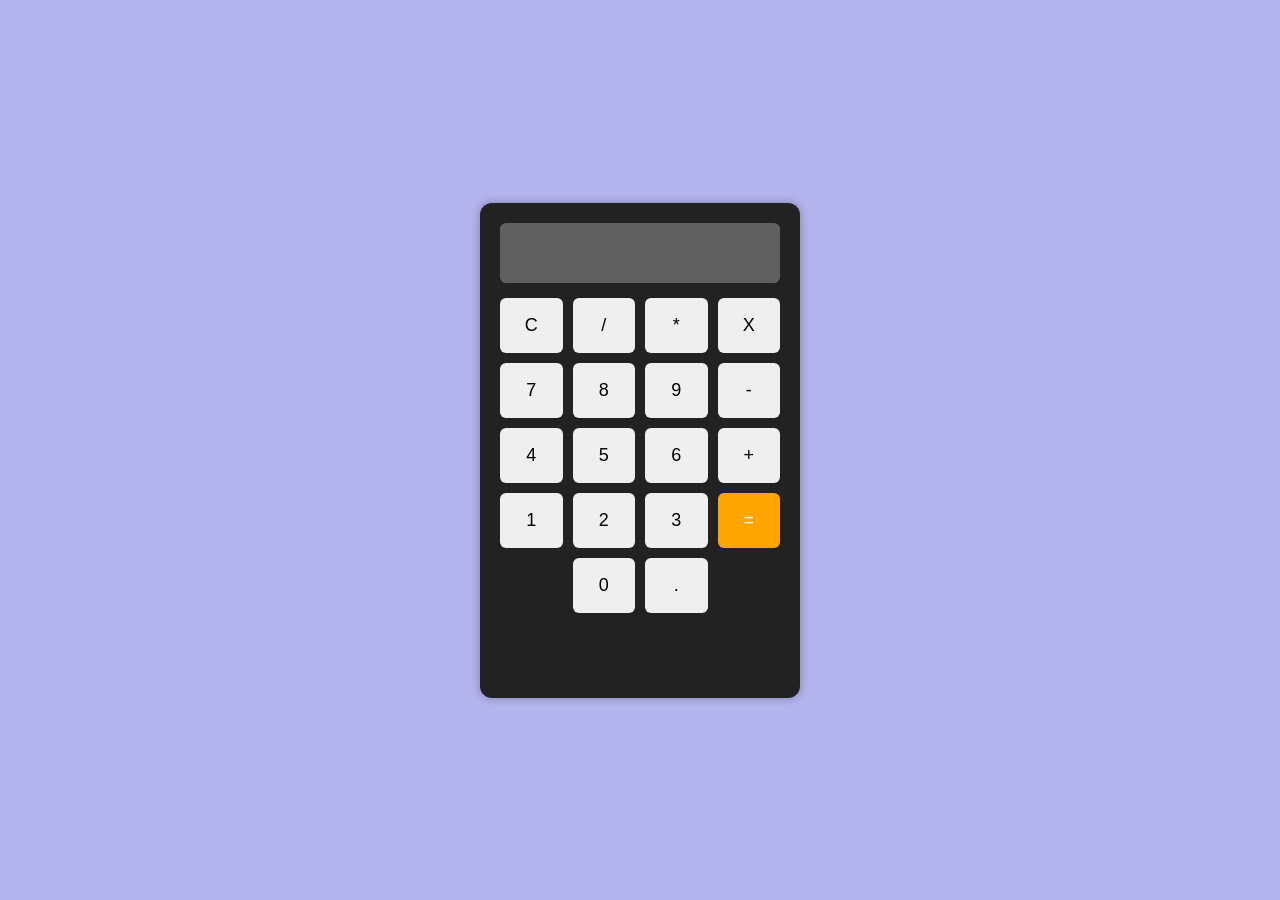
<file: CodeAlpha_Calculator/index.html>
<!DOCTYPE html>
<html lang="en">

<head>
    <meta charset="UTF-8">
    <title>Basic Calculator</title>
    <meta name="viewport" content="width=device-width, initial-scale=1.0">
    <link rel="stylesheet" href="style.css">
</head>
<body>

    <div class="calculator">

        <input type="text" id="display" disabled>

        <div class="buttons">
            <button onclick="clearDisplay()">C</button>
            <button onclick="appendValue('/')">/</button>
            <button onclick="appendValue('*')">*</button>
            <button onclick="deleteLast()">X</button>

            <button onclick="appendValue('7')">7</button>
            <button onclick="appendValue('8')">8</button>
            <button onclick="appendValue('9')">9</button>
            <button onclick="appendValue('-')">-</button>

            <button onclick="appendValue('4')">4</button>
            <button onclick="appendValue('5')">5</button>
            <button onclick="appendValue('6')">6</button>
            <button onclick="appendValue('+')">+</button>

            <button onclick="appendValue('1')">1</button>
            <button onclick="appendValue('2')">2</button>
            <button onclick="appendValue('3')">3</button>
            <button class="equal" onclick="calculate()">=</button>

            <button style="visibility:hidden"></button>
            <button onclick="appendValue('0')">0</button>
            <button onclick="appendValue('.')">.</button>
            <button style="visibility:hidden"></button>
        </div>
    </div>
<script src="script.js"></script>
</body>
</html>
</file>
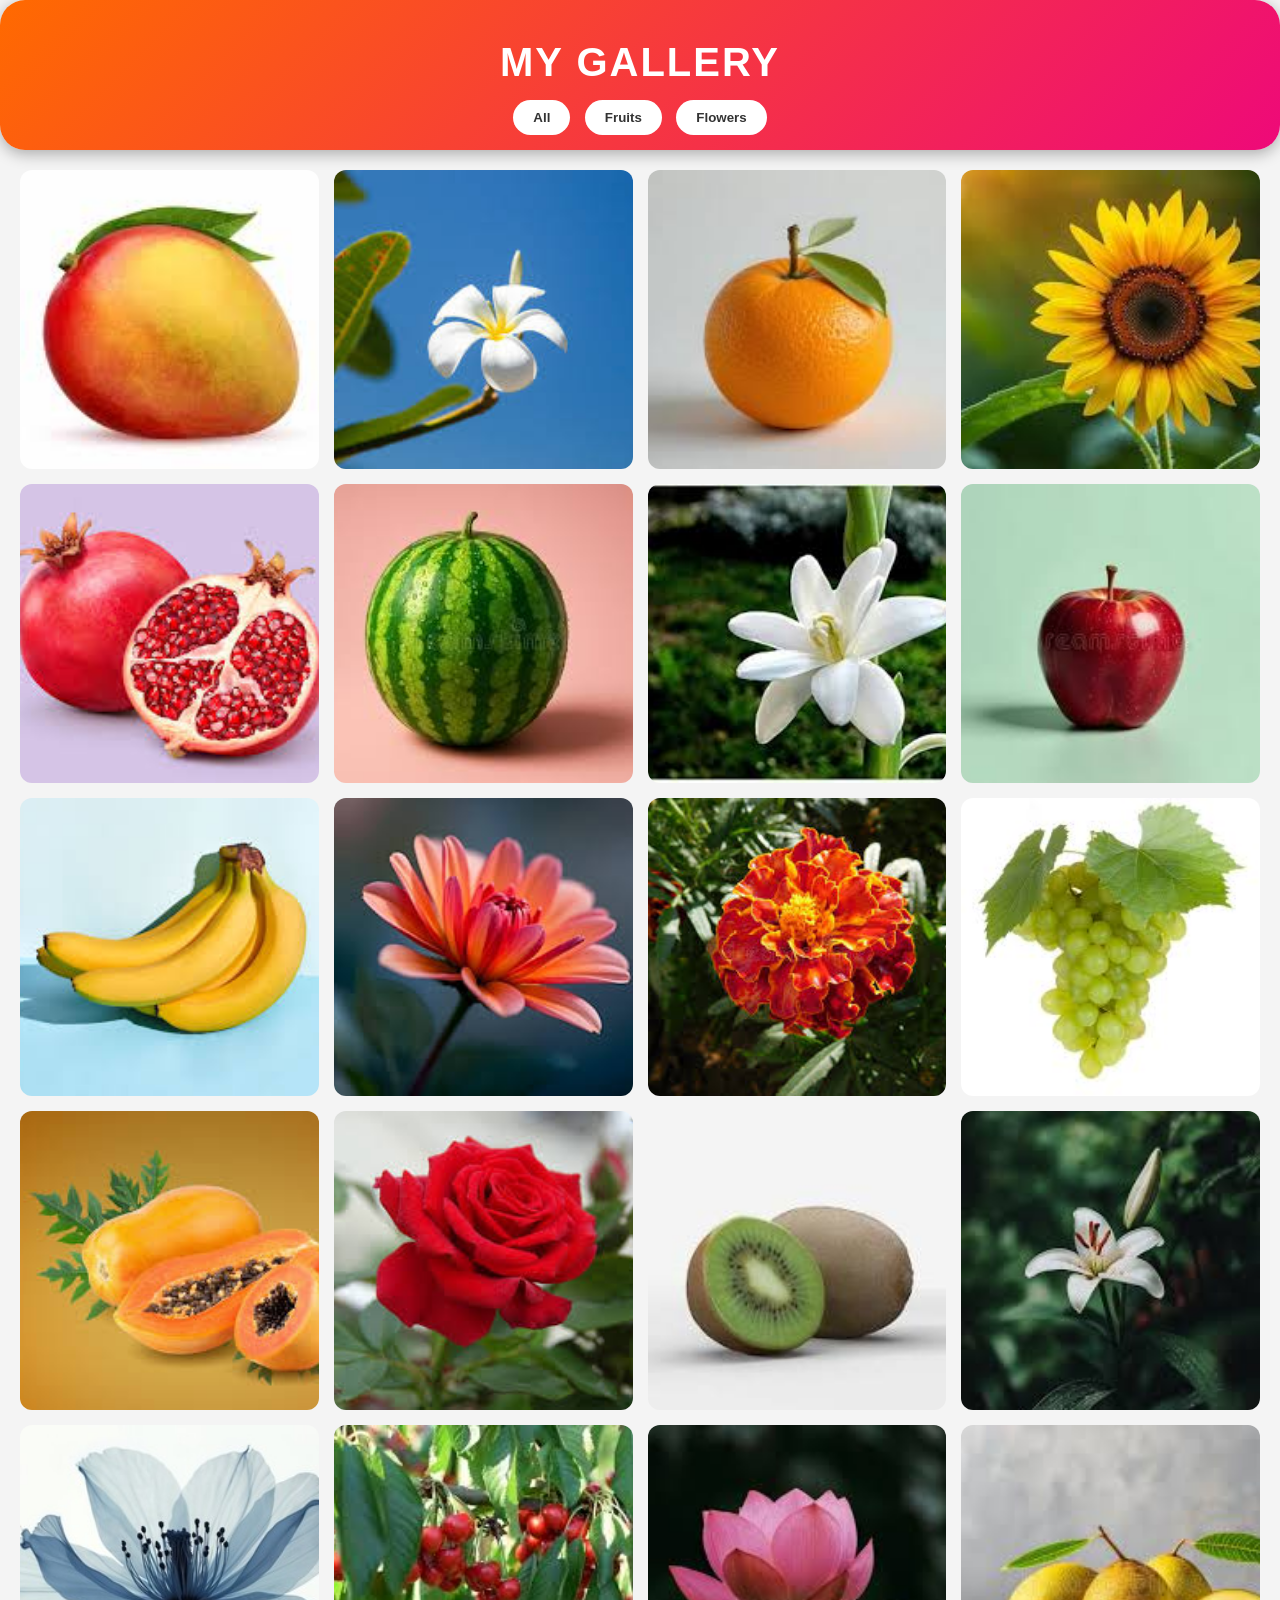
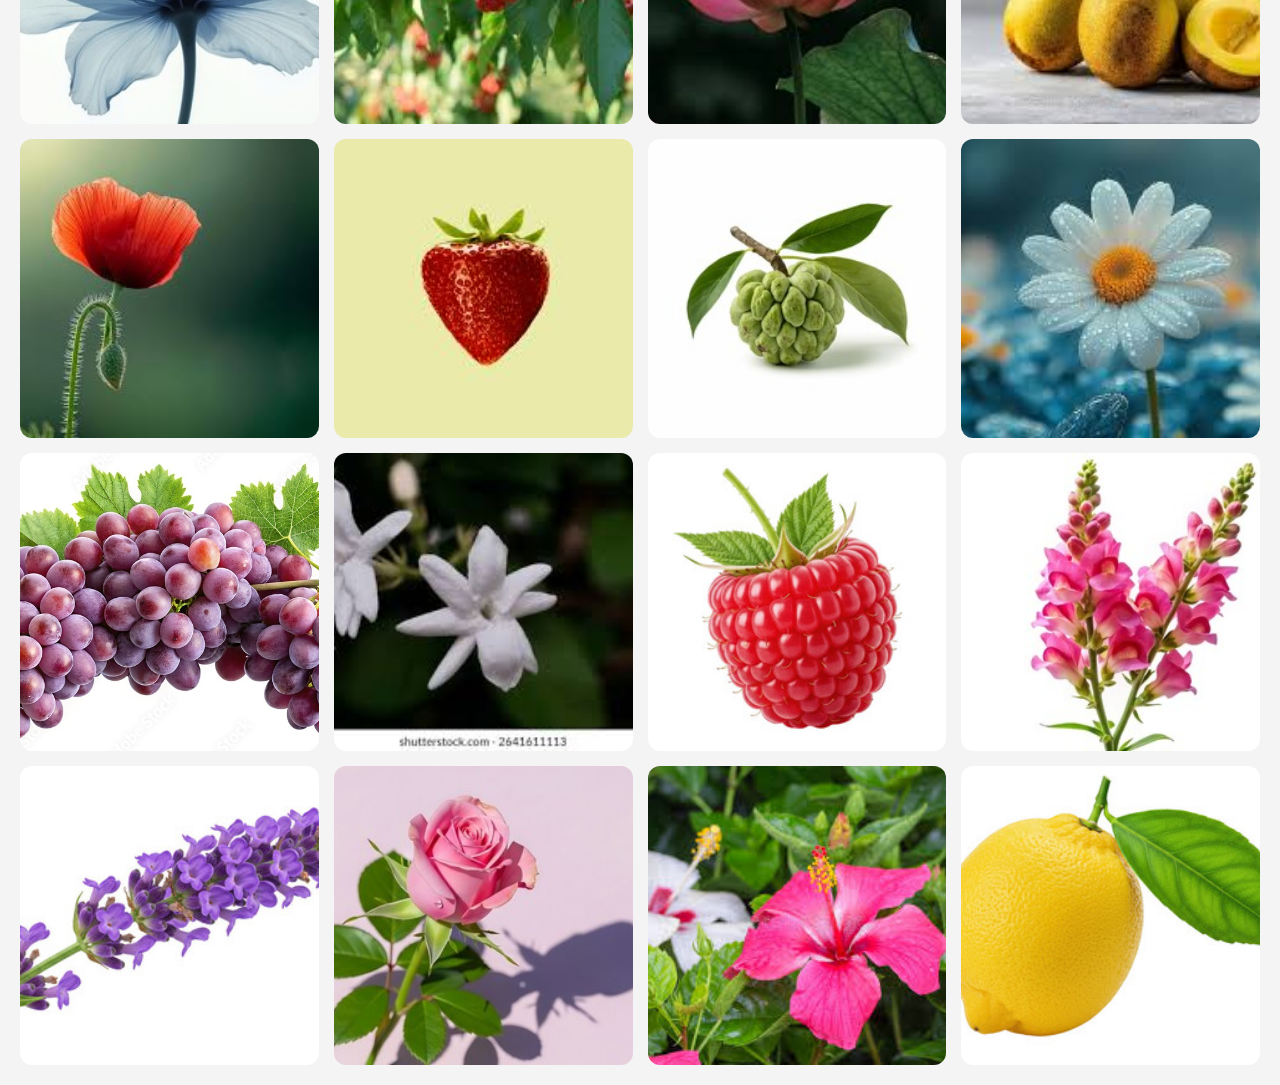
<file: CodeAlpha_ImgGallery/index.html>
<!DOCTYPE html>
<html lang="en">

<head>
    <meta charset="UTF-8">
    <title>Image Gallery</title>
    <meta name="viewport" content="width=device-width, initial-scale=1.0">
    <link rel="stylesheet" href="style.css">
    <script src="script.js"></script>
</head>

<body>
    <header class="top-bar">
        <div class="overlay">
            <h1>
                <bold>MY GALLERY</bold>
            </h1>

            <div class="buttons">
                <button onclick="filterImages('all')">All</button>
                <button onclick="filterImages('fruits')">Fruits</button>
                <button onclick="filterImages('flowers')">Flowers</button>
            </div>
        </div>
    </header>
    <div class="gallery">
        <div class="image fruits">
            <img src="images/fruit1.jpg" onclick="openLightbox(this)">
        </div>

        <div class="image flowers">
            <img src="images/flower3.jpg" onclick="openLightbox(this)">
        </div>

        <div class="image fruits">
            <img src="images/fruit3.jpg" onclick="openLightbox(this)">
        </div>

        <div class="image flowers">
            <img src="images/flower2.jpg" onclick="openLightbox(this)">
        </div>

        <div class="image fruits">
            <img src="images/fruit5.jpg" onclick="openLightbox(this)">
        </div>

        <div class="image fruits">
            <img src="images/fruit6.jpg" onclick="openLightbox(this)">
        </div>

        <div class="image flowers">
            <img src="images/flower5.jpg" onclick="openLightbox(this)">
        </div>

        <div class="image fruits">
            <img src="images/fruit4.jpg" onclick="openLightbox(this)">
        </div>

        <div class="image fruits">
            <img src="images/fruit9.jpg" onclick="openLightbox(this)">
        </div>

        <div class="image flowers">
            <img src="images/flower8.jpg" onclick="openLightbox(this)">
        </div>

        <div class="image flowers">
            <img src="images/flower7.jpg" onclick="openLightbox(this)">
        </div>

        <div class="image fruits">
            <img src="images/fruit11.jpg" onclick="openLightbox(this)">
        </div>

        <div class="image fruits">
            <img src="images/fruit12.jpg" onclick="openLightbox(this)">
        </div>

        <div class="image flowers">
            <img src="images/flower1.jpg" onclick="openLightbox(this)">
        </div>

        <div class="image fruits">
            <img src="images/fruit8.jpg" onclick="openLightbox(this)">
        </div>

        <div class="image flowers">
            <img src="images/flower4.jpg" onclick="openLightbox(this)">
        </div>
        <div class="image flowers">
            <img src="images/flower13.jpg" onclick="openLightbox(this)">
        </div>

        <div class="image fruits">
            <img src="images/fruit7.jpg" onclick="openLightbox(this)">
        </div>

        <div class="image flowers">
            <img src="images/flower6.jpg" onclick="openLightbox(this)">
        </div>

        <div class="image fruits">
            <img src="images/fruit10.jpg" onclick="openLightbox(this)">
        </div>

        <div class="image flowers">
            <img src="images/flower10.jpg" onclick="openLightbox(this)">
        </div>

        <div class="image fruits">
            <img src="images/fruit2.jpg" onclick="openLightbox(this)">
        </div>

        <div class="image fruits">
            <img src="images/fruit15.jpg" onclick="openLightbox(this)">
        </div>

        <div class="image flowers">
            <img src="images/flower12.jpg" onclick="openLightbox(this)">
        </div>

        <div class="image fruits">
            <img src="images/fruit13.jpg" onclick="openLightbox(this)">
        </div>
        <div class="image flowers">
            <img src="images/flower11.jpg" onclick="openLightbox(this)">
        </div>

        <div class="image fruits">
            <img src="images/fruit14.jpg" onclick="openLightbox(this)">
        </div>

        <div class="image flowers">
            <img src="images/flower16.jpg" onclick="openLightbox(this)">
        </div>

        <div class="image flowers">
            <img src="images/flower15.jpg" onclick="openLightbox(this)">
        </div>

        <div class="image flowers">
            <img src="images/flower14.jpg" onclick="openLightbox(this)">
        </div>

        <div class="image flowers">
            <img src="images/flower9.jpg" onclick="openLightbox(this)">
        </div>

        <div class="image fruits">
            <img src="images/fruit16.jpg" onclick="openLightbox(this)">
        </div>
    </div>

    <div class="lightbox" id="lightbox">
        <span class="close" onclick="closeLightbox()">&times;</span>
        <button class="prev" onclick="changeImage(-1)">❮</button>
        <img id="lightbox-img">
        <button class="next" onclick="changeImage(1)">❯</button>
    </div>
</body>

</html>
</file>
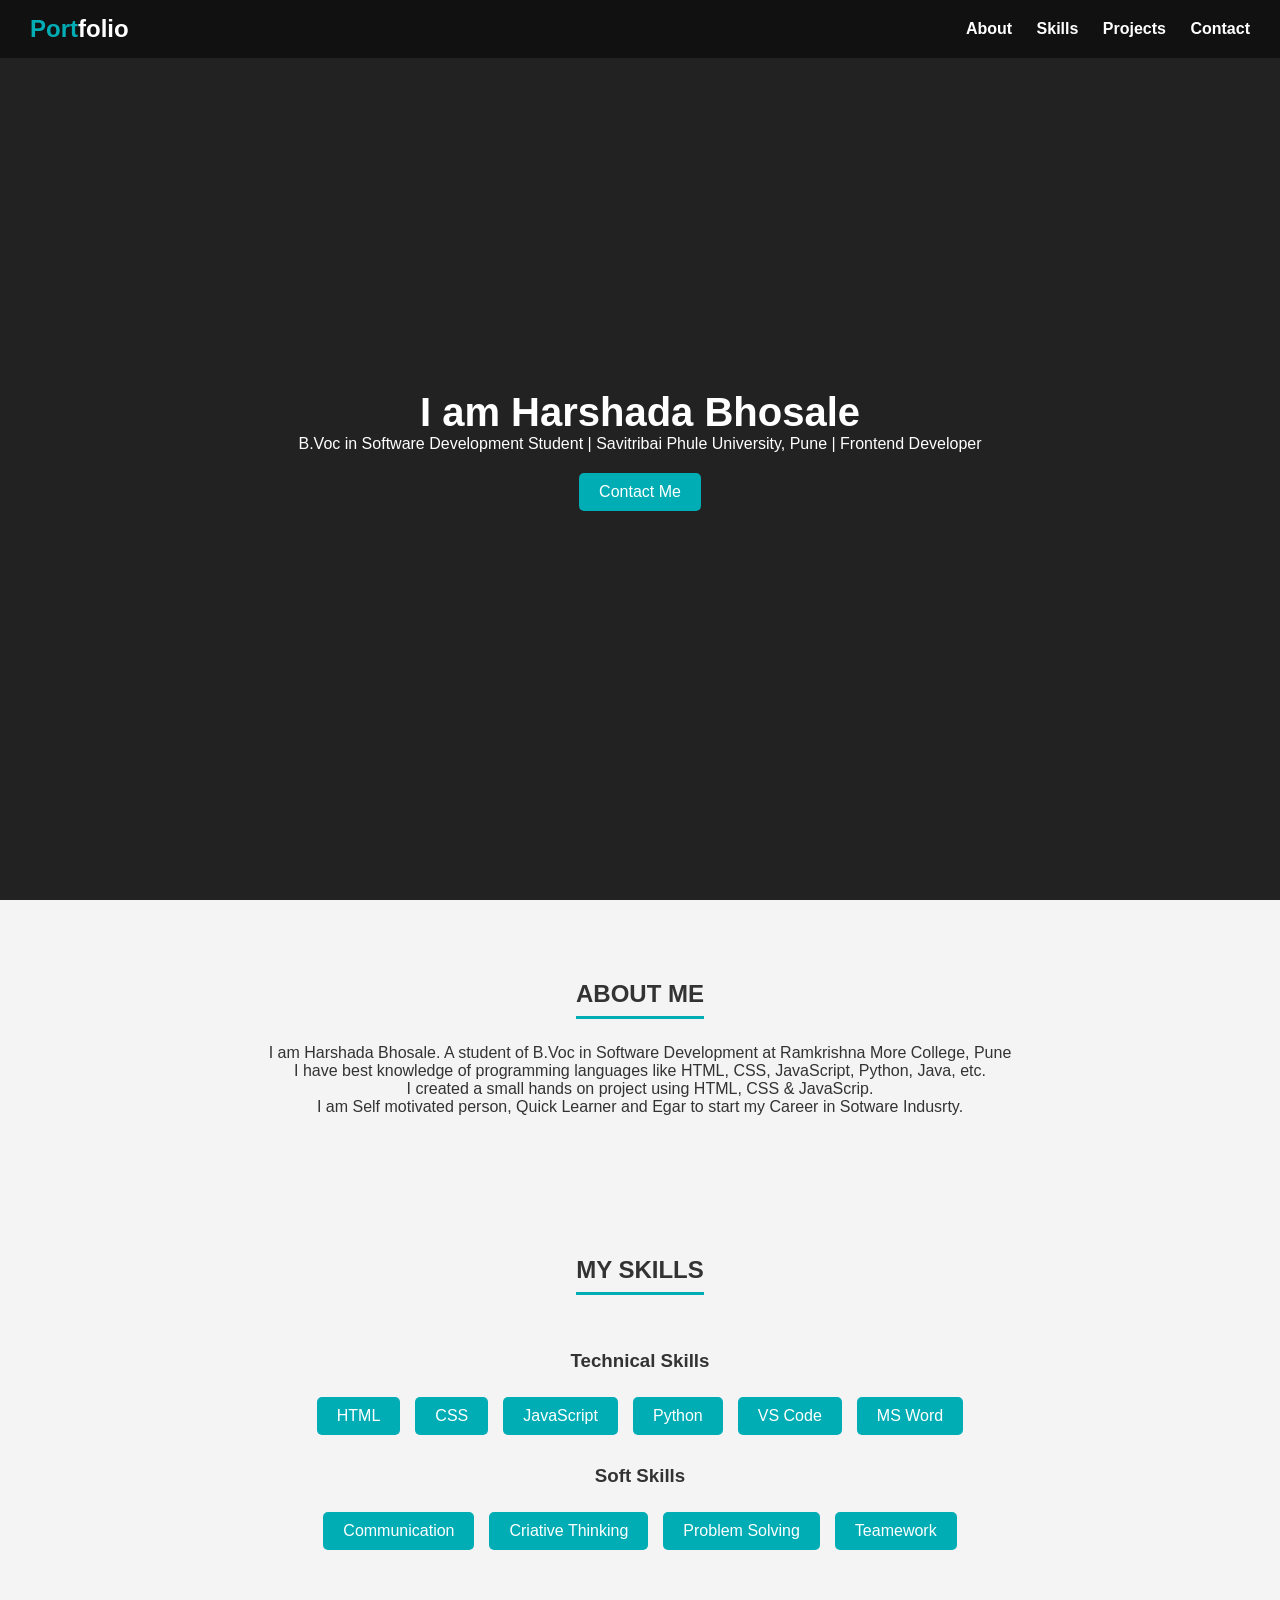
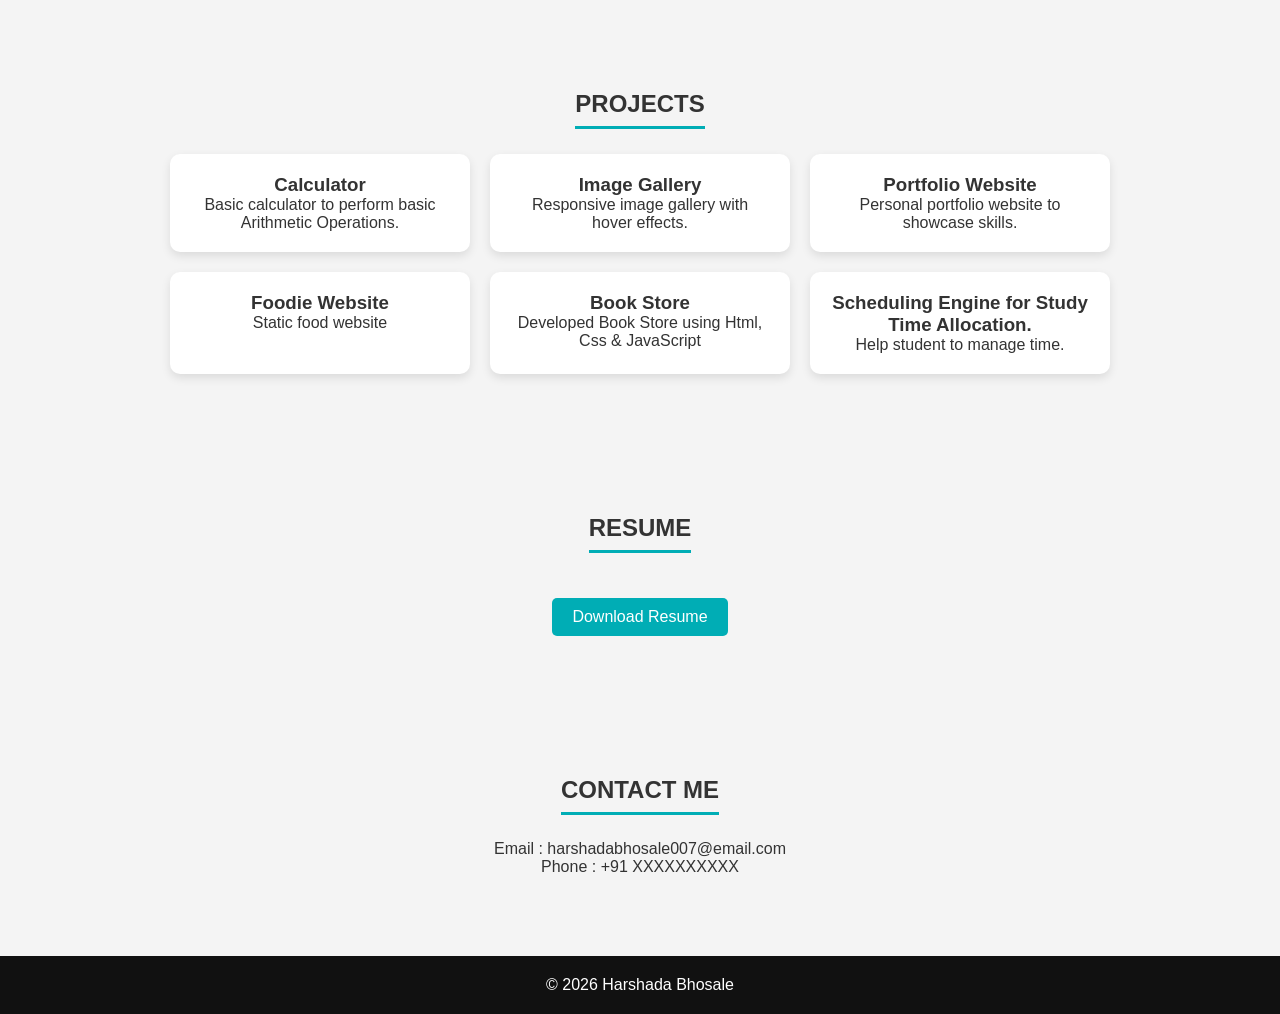
<file: CodeAlpha_Portfolio/index.html>
<!DOCTYPE html>
<html lang="en">
<head>
<meta charset="UTF-8">
<meta name="viewport" content="width=device-width, initial-scale=1.0">
<title>Portfolio</title>
<link rel="stylesheet" href="style.css">
</head>

<body>

<header>
<h2 class="logo"><span>Port</span>folio</h2>

<nav>
<a href="#about">About</a>
<a href="#skills">Skills</a>
<a href="#projects">Projects</a>
<a href="#contact">Contact</a>
</nav>
</header>

<section class="home">
<h1>I am Harshada Bhosale</h1>
<p>B.Voc in Software Development Student | Savitribai Phule University, Pune | Frontend Developer </p>
<a href="#contact" class="btn">Contact Me</a>
</section>

<section id="about" class="section">
<h2>ABOUT ME</h2>
<p>
I am Harshada Bhosale. A student of B.Voc in Software Development at Ramkrishna More College, Pune <br>
I have best knowledge of programming languages like HTML, CSS, JavaScript, Python, Java, etc.  <br> 
I created a small hands on project using HTML, CSS & JavaScrip. <br>
I am Self motivated person, Quick Learner and Egar to start my Career in Sotware Indusrty.  

</p>
</section>

<section id="skills" class="section">

<h2>MY SKILLS</h2>

<h3>Technical Skills</h3>
<div class="skills-container">

<div class="skill">HTML</div>
<div class="skill">CSS</div>
<div class="skill">JavaScript</div>
<div class="skill">Python</div>
<div class="skill">VS Code</div>
<div class="skill">MS Word</div>

</div>


<h3>Soft Skills</h3>
<div class="skills-container">

<div class="skill">Communication</div>
<div class="skill">Criative Thinking</div>
<div class="skill">Problem Solving</div>
<div class="skill">Teamework</div>


</div>

</section>

<section id="projects" class="section">
<h2>PROJECTS</h2>

<div class="project-container">

<div class="project">
<h3>Calculator</h3>
<p>Basic calculator to perform basic Arithmetic Operations.</p>
</div>

<div class="project">
<h3>Image Gallery</h3>
<p>Responsive image gallery with hover effects.</p>
</div>

<div class="project">
<h3>Portfolio Website</h3>
<p>Personal portfolio website to showcase skills.</p>
</div>

<div class="project">
<h3>Foodie Website</h3>
<p>Static food website</p>
</div>

<div class="project">
<h3>Book Store</h3>
<p>Developed Book Store using Html, Css & JavaScript</p>
</div>

<div class="project">
<h3>Scheduling Engine for Study Time Allocation.</h3>
<p>Help student to manage time.</p>
</div>

</div>
</section>

<section class="section resume">
<h2>RESUME</h2> <br>
<a href="#" class="btn">Download Resume</a>
</section>

<section id="contact" class="section">
<h2>CONTACT ME</h2>

<p>Email : harshadabhosale007@email.com</p>
<p>Phone : +91 XXXXXXXXXX</p>

</section>

<footer>
<p>© 2026 Harshada Bhosale</p>
</footer>

<button id="topBtn">⬆</button>
<script src="script.js"></script>

</body>
</html>
</file>
<file: CodeAlpha_Calculator/style.css>
* {
    margin: 0;
    padding: 0;
    box-sizing: border-box;
}

body {
    display: flex;
    justify-content: center;
    align-items: center;
    height: 100vh;
    background: rgb(180, 180, 238);
    font-family: Arial, sans-serif;
}

.calculator {
    background: #222;
    padding: 20px;
    border-radius: 12px;
    width: 320px;
    max-width: 90%;
    box-shadow: 0 0 10px rgba(0, 0, 0, 0.3);
}

#display {
    width: 100%;
    height: 60px;
    font-size: 24px;
    text-align: right;
    padding: 10px;
    border: none;
    border-radius: 6px;
    margin-bottom: 15px;
    color: #ddd;
}

.buttons {
    display: grid;
    grid-template-columns: repeat(4, 1fr);
    gap: 10px;
}

button {
    height: 55px;
    font-size: 18px;
    border: none;
    border-radius: 6px;
    cursor: pointer;
}

button:hover {
    background: #ddd;
}

.equal {
    grid-row: span 2;
    background: orange;
    color: white;
}

@media(max-width:500px) {

    .calculator {
        width: 95%;
        padding: 15px;
    }

    button {
        height: 50px;
        font-size: 16px;
    }

    #display {
        height: 55px;
        font-size: 20px;
    }

}
</file>
<file: CodeAlpha_ImgGallery/style.css>
*{
  margin:0;
  padding:0;
  box-sizing:border-box;
}
body{
  font-family: Arial, sans-serif;
  background:#f4f4f4;
  text-align:center;
}

.top-bar{
  border-radius:25px;
  background: linear-gradient(135deg,#ff6a00,#ee0979);
  padding:40px 20px;
  color:white;
  box-shadow:0 4px 15px rgba(0,0,0,0.3);
  height: 150px;;
}

.top-bar h1{
  margin-bottom:10px;
  font-size:40px;
  letter-spacing:2px;
  margin-top:0px;
}

.buttons button{
  padding:10px 20px;
  margin:5px;
  border:none;
  background:white;
  color:#333;
  font-weight:bold;
  cursor:pointer;
  border-radius:25px;
  transition:0.3s;
}

.buttons button:hover{
  background:black;
  color:white;
  transform:scale(1.1);
}

.gallery{
  display:grid;
  grid-template-columns:repeat(4,1fr);
  gap:15px;
  padding:20px;
}

.image{
  width:100%;
  aspect-ratio:1/1;
  overflow:hidden;
  border-radius:12px;
}

.image img{
  width:100%;
  height:100%;
  object-fit:cover;
  cursor:pointer;
  transition:transform 0.4s ease, filter 0.4s ease;
}

.image img:hover{
  transform:scale(1.1);
  filter:brightness(80%);
}

#lightbox{
  display:none;
  position:fixed;
  inset:0;
  background:rgba(0,0,0,0.9);
  justify-content:center;
  align-items:center;
}

#lightbox img{
  width:40vw;        
  height:60vh;       
  object-fit:contain;
  max-width: 900px;
  height: auto;
}
.close{
  position:absolute;
  top:20px;
  right:40px;
  font-size:40px;
  color:white;
  cursor:pointer;
}

.prev,.next{
  position:absolute;
  top:50%;
  transform:translateY(-50%);
  font-size:40px;
  background:none;
  border:none;
  color:white;
  cursor:pointer;
  padding: 20px;
}

.prev{ 
  left:5%; 
}
.next{
   right:5%; 
  }

@media(max-width:768px){
  .gallery{
    grid-template-columns:repeat(4,1fr);
  }
  .prev{
    left: 2%;
  }
  .next{
    right: 2%;
  }
  .img{
    width: 95%;
  }
}

@media(max-width:480px){
  .gallery{
    grid-template-columns:repeat(4,1fr);
  }
}
</file>
<file: CodeAlpha_Portfolio/style.css>
*{
margin:0;
padding:0;
box-sizing:border-box;
font-family:Arial;
scroll-behavior:smooth;
}

body{
background:#f4f4f4;
color:#333;
}


header{
position:fixed;
top:0;
left:0;
width:100%;
display:flex;
justify-content:space-between;
align-items:center;
padding:15px 30px;
background:#111;
color:white;
z-index:1000;
}

.logo{
color:white;
font-size:24px;
font-weight:bold;
}

.logo span{
color:#00adb5;
}

nav a{
color:white;
margin-left:20px;
text-decoration:none;
font-weight:bold;
}

nav a:hover{
color:#00adb5;
}


.home{
min-height:100vh;
display:flex;
flex-direction:column;
justify-content:center;
align-items:center;
text-align:center;
background:#222;
color:white;
padding:20px;
}

.home h1{
font-size:40px;
}


.btn{
display:inline-block;
margin-top:20px;
padding:10px 20px;
background:#00adb5;
color:white;
text-decoration:none;
border-radius:5px;
}

.btn:hover{
background:#007b80;
}


.section{
padding:60px 5%;
margin:20px;
border-radius:10px;
text-align:center;
opacity:0;
transform:translateY(50px);
transition:all 0.6s ease;
}

.section h2{
display:inline-block;
padding-bottom:8px;
border-bottom:3px solid #00adb5;
margin-bottom:25px;
}

.section:hover{
background:#e6f7f8;
}

.skills-container{
display:flex;
flex-wrap:wrap;
justify-content:center;
gap:15px;
margin-top:20px;
}

.skill{
background:#00adb5;
padding:10px 20px;
border-radius:5px;
color:white;
}
#skills h3{
margin-top:30px;
margin-bottom:25px;
}

.project-container{
display:flex;
flex-wrap:wrap;
justify-content:center;
gap:20px;
}

.project{
background:white;
padding:20px;
width:100%;
max-width:300px;
border-radius:10px;
transition:all 0.3s ease;
box-shadow:0 4px 10px rgba(0,0,0,0.1);
}

.project:hover{
transform:translateY(-10px) scale(1.03);
box-shadow:0 8px 20px rgba(0,0,0,0.2);
}

footer{
text-align:center;
padding:20px;
background:#111;
color:white;
}

#topBtn{
position:fixed;
bottom:20px;
right:20px;
height:45px;
width:45px;
background:#00adb5;
color:white;
border:none;
border-radius:50%;
display:none;
}

@media (max-width: 768px){
    header{
        flex-direction: row;         
        justify-content: space-between;
        align-items: center;           
        padding: 10px 15px;
    }

    nav{
        display: flex;
        flex-direction: row;         
        gap: 15px;                
        margin-top: 0;          
    }

    nav a{
        display: inline-block;
        margin: 0;                   
        font-size: 14px;
    }
}

    @media (max-width: 480px){
    header{
        flex-direction: row;
        flex-wrap: wrap;    
        justify-content: space-between;
    }

    nav{
        flex-wrap: wrap;    
        gap: 10px;
    }
}
</file>
